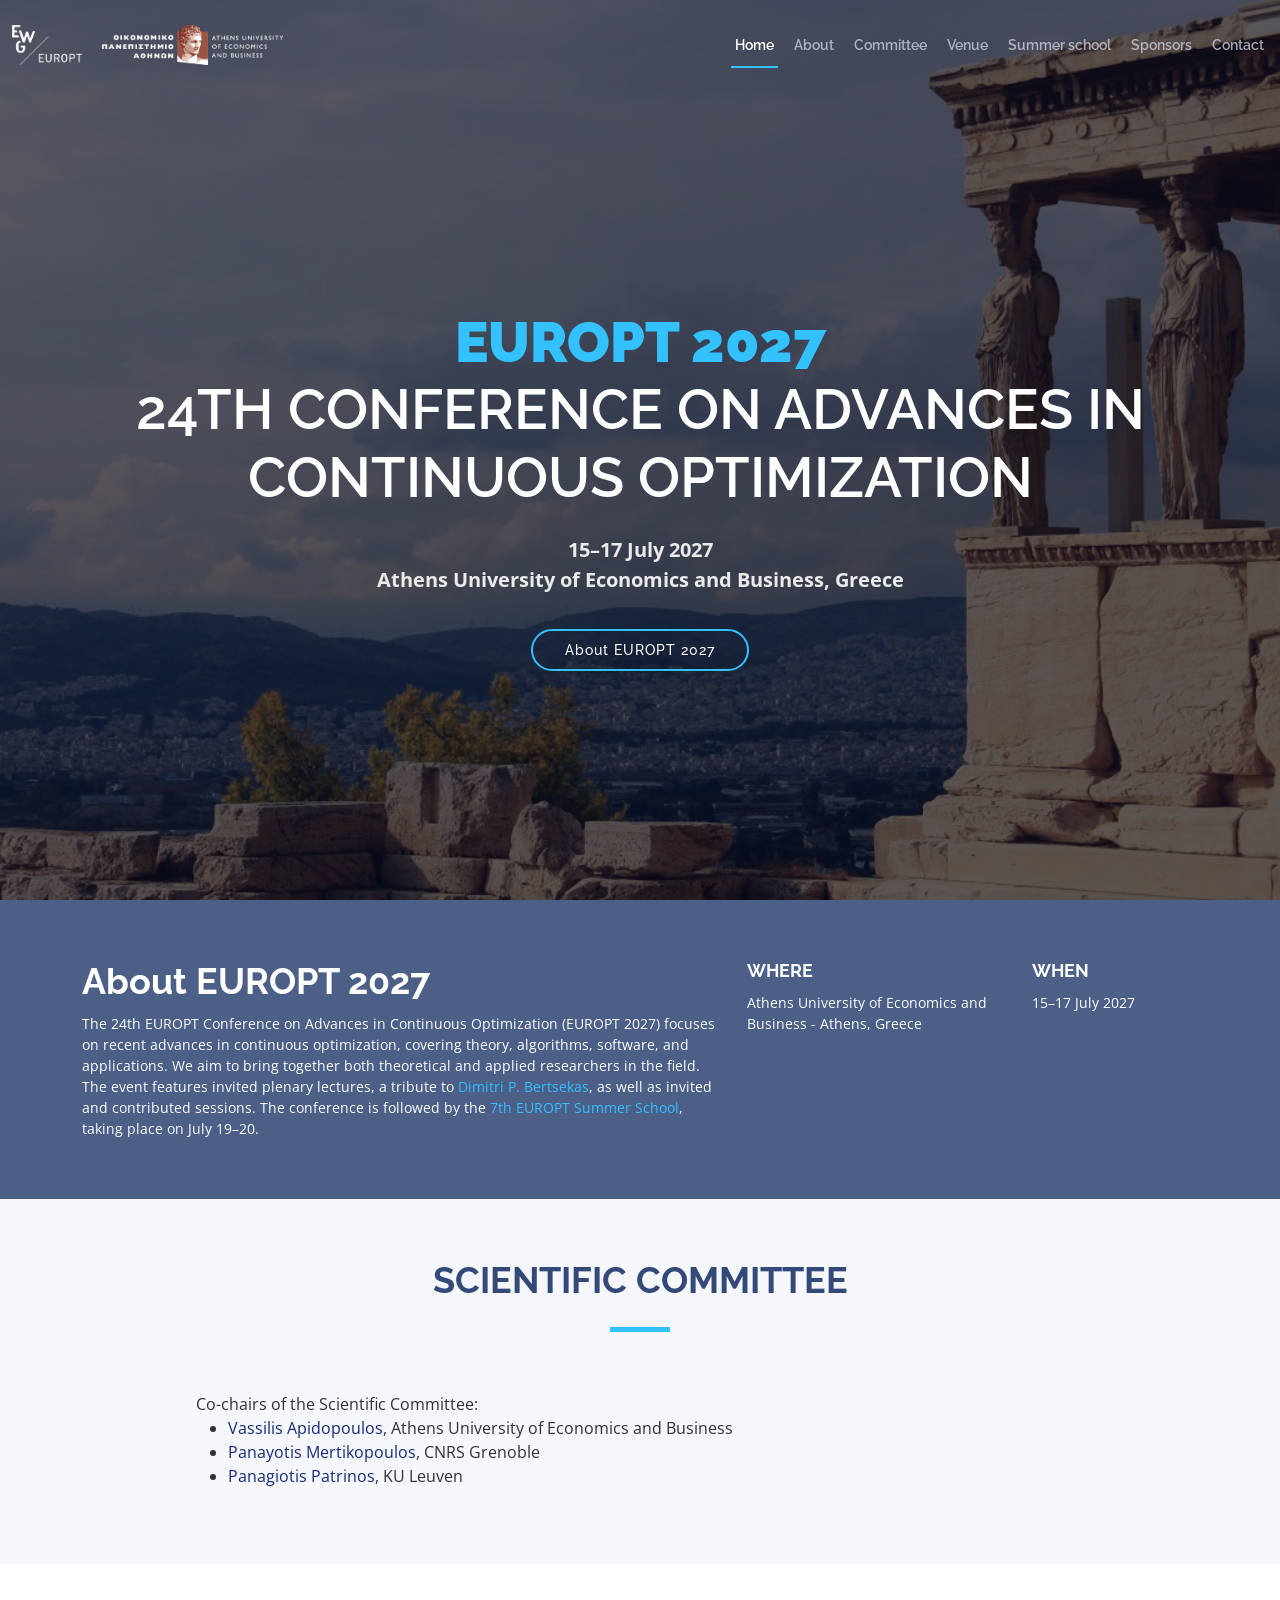
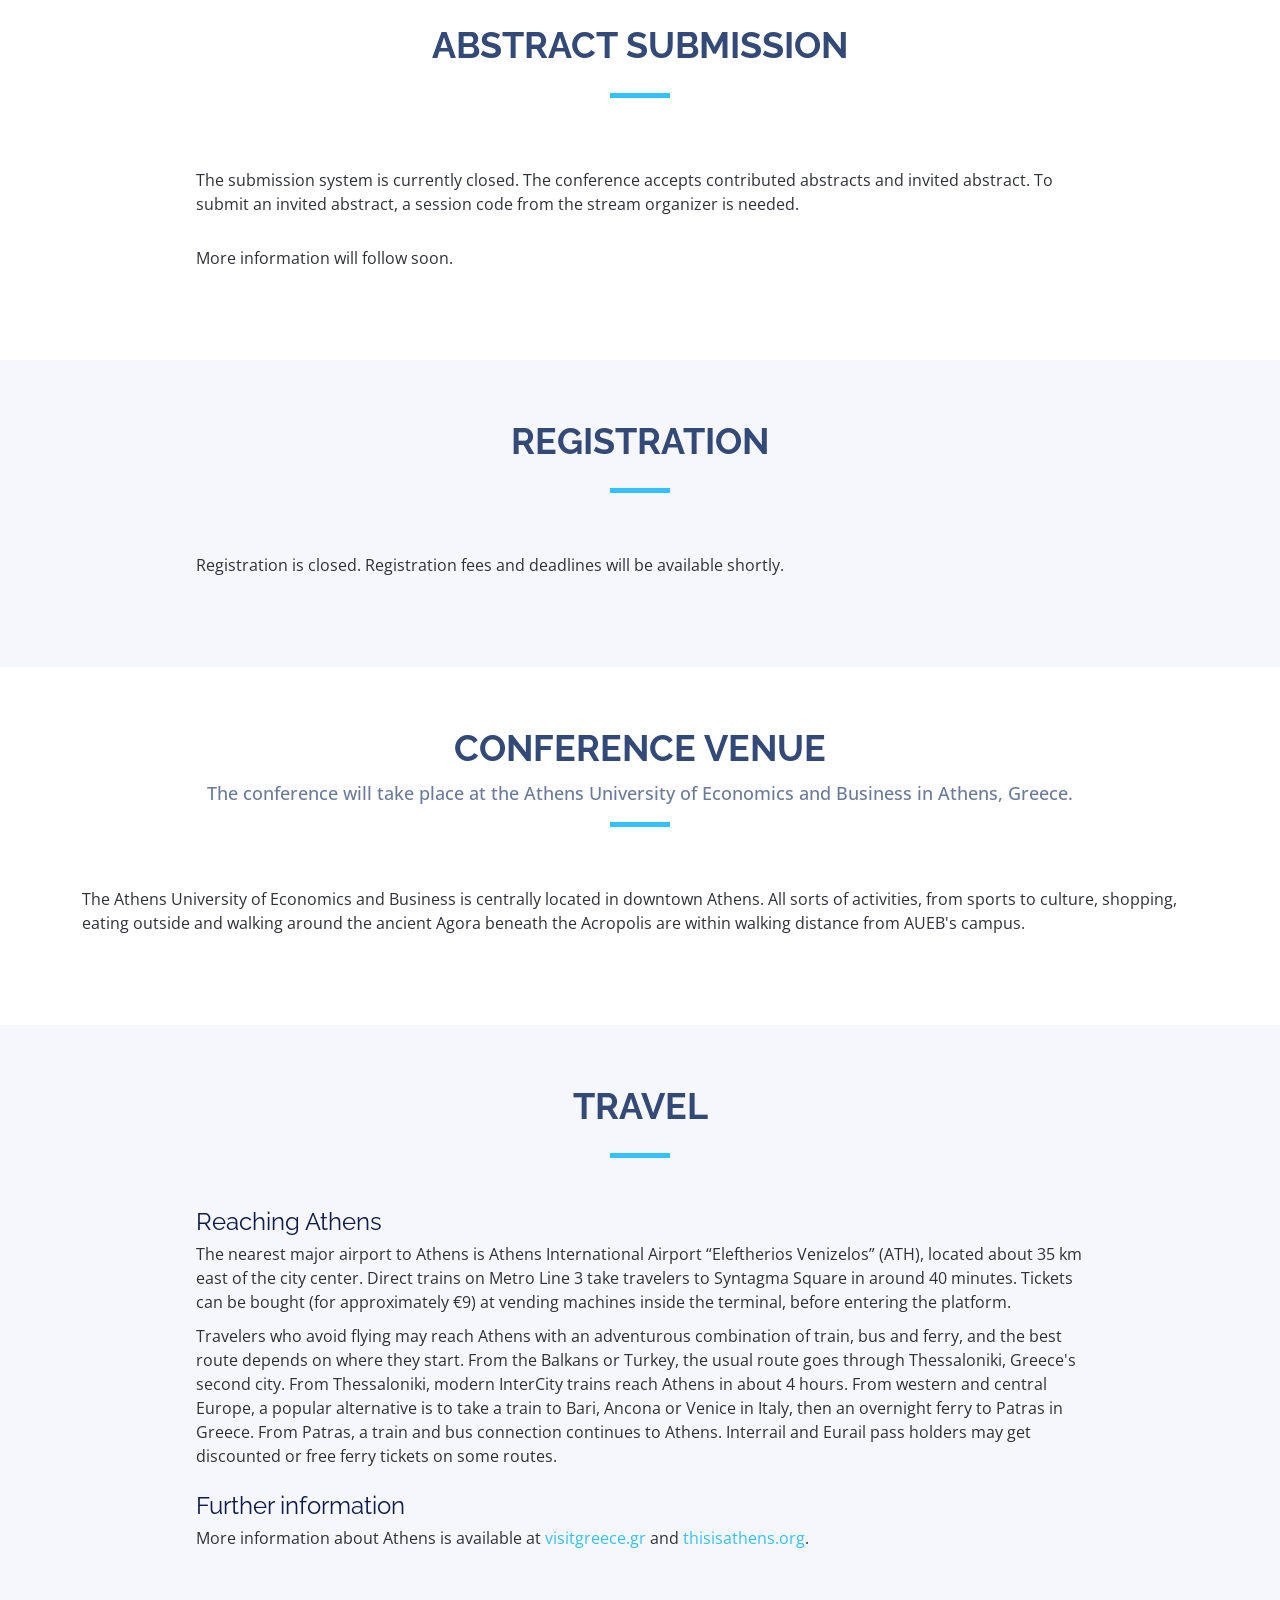
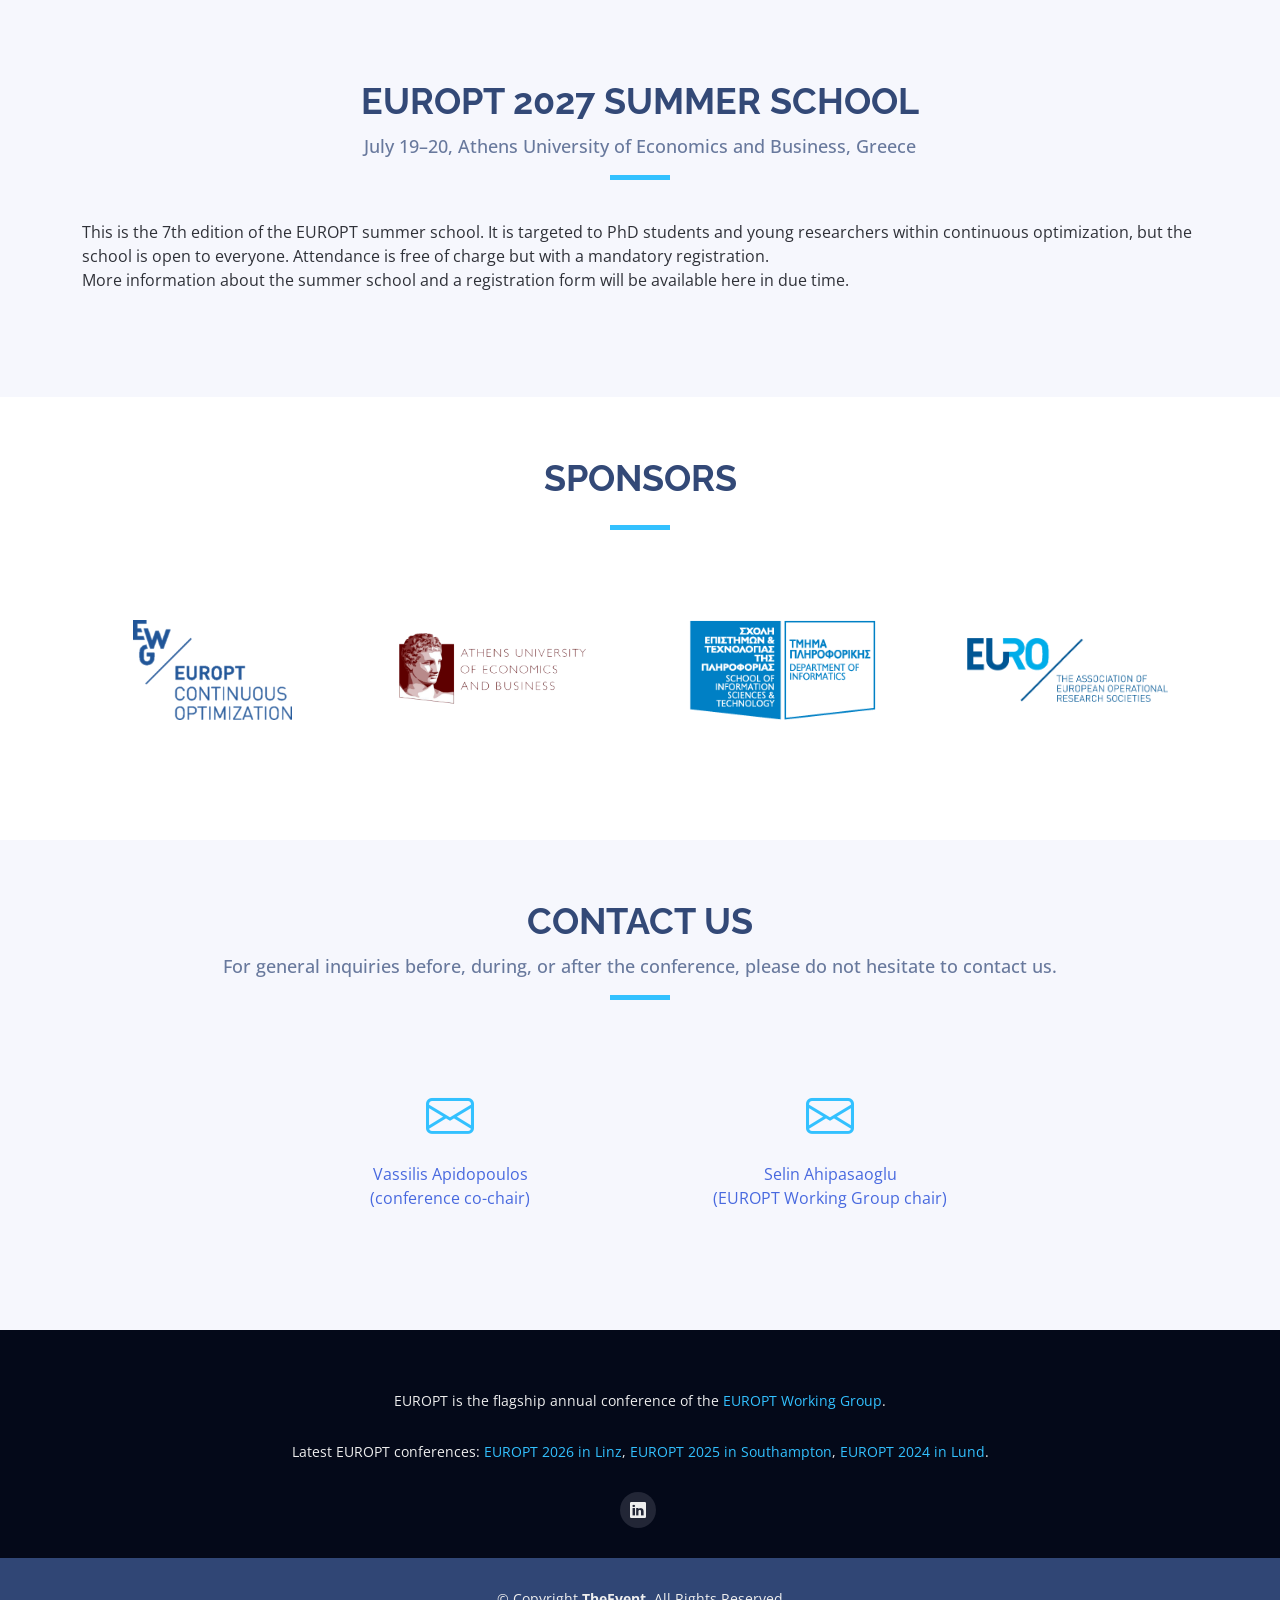
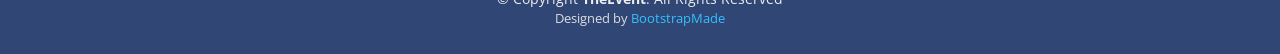
<file: index.html>
<!DOCTYPE html>
<html lang="en">

<head>
  <meta charset="utf-8">
  <meta content="width=device-width, initial-scale=1.0" name="viewport">
  <meta name="robots" content="noindex">

  <title>EUROPT 2027 - Athens University of Economics and Business</title>
  <meta
    content="The 24th EUROPT Conference on Advances in Continuous Optimization (EUROPT 2027) focuses on recent advances on continuous optimization, covering theory, algorithms, software, and applications. EUROPT 2027 takes place at Athens University of Economics and Business, Greece, on July 15&#8211;17, 2027."
    name="description">
  <meta content="" name="keywords">

  <!-- Favicons -->
  <link href="assets/europt2027/assets/img/favicon_europt.png" rel="icon">
  <link href="assets/europt2027/assets/img/apple-touch-icon_EUROPT.png" rel="apple-touch-icon">

  <!-- Google Fonts -->
  <link href="https://fonts.googleapis.com/css?family=Open+Sans:300,300i,400,400i,700,700i|Raleway:300,400,500,700,800"
    rel="stylesheet">

  <!-- Vendor CSS Files -->
  <!--<link href="assets/europt2027/assets/vendor/aos/aos.css" rel="stylesheet">-->
  <link href="assets/europt2027/assets/vendor/bootstrap/css/bootstrap.min.css" rel="stylesheet">
  <link href="assets/europt2027/assets/vendor/bootstrap-icons/bootstrap-icons.css" rel="stylesheet">
  <link href="assets/europt2027/assets/vendor/glightbox/css/glightbox.min.css" rel="stylesheet">
  <link href="assets/europt2027/assets/vendor/swiper/swiper-bundle.min.css" rel="stylesheet">

  <!-- Template Main CSS File -->
  <link href="assets/europt2027/assets/css/style.css" rel="stylesheet">

  <!-- =======================================================
  * Template Name: TheEvent
  * Updated: Sep 18 2023 with Bootstrap v5.3.2
  * Template URL: https://bootstrapmade.com/theevent-conference-event-bootstrap-template/
  * Author: BootstrapMade.com
  * License: https://bootstrapmade.com/license/
  ======================================================== -->
</head>

<body>

  <!-- ======= Header ======= -->
  <header id="header" class="d-flex align-items-center ">
    <div class="container-fluid container-xxl d-flex align-items-center setwidth">

      <div id="logo" class="me-auto">
        <a href="index.html" class="scrollto">
          <img src="assets/europt2027/assets/img/EUROPT_logo_white_cropped.png" alt="" title="">
        </a>
        &nbsp;&nbsp;&nbsp;
        <a href="index.html" class="scrollto">
          <img src="assets/europt2027/assets/img/venue/logo_aueb.png" alt="" title="">
        </a>
      </div>

      <!--<nav id="navbar" class="navbar order-last order-lg-0">-->
      <nav id="navbar" class="navbar custom-order">
        <ul>
          <li><a class="nav-link scrollto active" href="index.html#hero">Home</a></li>
          <li><a class="nav-link scrollto" href="index.html#about">About</a></li>
          <li><a class="nav-link scrollto" href="index.html#committee">Committee</a></li>
          <li><a class="nav-link scrollto" href="index.html#venue">Venue</a></li>
          <li><a class="nav-link scrollto" href="index.html#summer-school">Summer school</a></li>
          <li><a class="nav-link scrollto" href="index.html#supporters">Sponsors</a></li>
          <li><a class="nav-link scrollto" href="index.html#contact">Contact</a></li>
        </ul>
        <i class="bi bi-list mobile-nav-toggle"></i>
      </nav>

    </div>
  </header><!-- End Header -->

  <!-- ======= Hero Section ======= -->
  <section id="hero">
    <div class="hero-container"> <!-- data-aos="zoom-in" -->
      <h1 class="mb-4 pb-0"><strong>EUROPT 2027</strong><br>24th Conference on Advances in<br>Continuous Optimization
      </h1>
      <p class="mb-4 pb-0">15&#8211;17 July 2027<br>Athens University of Economics and Business, Greece</p>
      <a href="index.html#about" class="about-btn scrollto">About EUROPT 2027</a>
    </div>
  </section><!-- End Hero Section -->

  <main id="main">

    <!-- ======= About Section ======= -->
    <section id="about">
      <div class="container position-relative">
        <div class="row">
          <div class="col-lg-7">
            <h2>About EUROPT 2027</h2>
            <p>The 24th EUROPT Conference on Advances in Continuous Optimization (EUROPT 2027) focuses on recent
              advances in continuous optimization, covering theory, algorithms, software, and applications. We aim to
              bring together both theoretical and applied researchers in the field. The event features invited plenary
              lectures, a tribute to <a href="https://www.mit.edu/~dimitrib/home.html" target="_blank" rel="noopener norefrrer">Dimitri P.
                Bertsekas</a>, as well as invited and contributed sessions. The conference is followed by the <a
                href="index.html#summer-school">7th EUROPT Summer School</a>, taking place on July 19&#8211;20.</p>
          </div>
          <div class="col-lg-3">
            <h3>Where</h3>
            <p>Athens University of Economics and Business - Athens, Greece</p>
          </div>
          <div class="col-lg-2">
            <h3>When</h3>
            <p>15&#8211;17 July 2027</p>
          </div>
        </div>
      </div>
    </section><!-- End About Section -->



    <!-- ======= Committees Section ======= -->
    <section id="committee" class="section-with-bg">

      <div class="container">
        <div class="section-header">
          <h2>Scientific committee</h2>
          <p></p>
        </div>

        <div class="row committee-container">

          <div class="committee">
            Co-chairs of the Scientific Committee:
            <div class="row">

              <div class="col-md-12">

                <ul>
                  <li><a href="https://vassilisapid.github.io/" target="_blank" rel="noopener noreferrer">Vassilis Apidopoulos</a>, Athens University of Economics and Business</li>
                  <li><a href="https://scholar.google.com/citations?user=xsusqPYAAAAJ&hl=en" target="_blank" rel="noopener noreferrer">Panayotis Mertikopoulos</a>, CNRS Grenoble</li>
                  <li><a href="https://homes.esat.kuleuven.be/~ppatrino/" target="_blank" rel="noopener noreferrer">Panagiotis Patrinos</a>, KU Leuven</li>
                </ul>

              </div>
            </div>
          </div>
        </div>
      </div>
    </section><!-- End Committees Section -->




    <!-- ======= Submission Section ======= -->
    <section id="submission">

      <div class="container">
        <div class="section-header">
          <h2>Abstract Submission</h2>
          <p></p>
        </div>

        <div class="row submission-container">

          <div class="submission">

            <div class="row">

              <div class="col-md-12">
                <p>The submission system is currently closed.
                  The conference accepts contributed abstracts and invited abstract. To submit an invited abstract, a
                  session code from the stream organizer is needed.</p>

                  <p>More information will follow soon.</p>
              </div>
            </div>

          </div>

        </div>
      </div>

    </section><!-- End Submission Section -->



    <!-- ======= Register Section ======= -->
    <section id="register" class="section-with-bg">
      <div class="container">

        <div class="section-header">
          <h2>Registration</h2>
          <p></p>
        </div>

        <div class="row register-container">

          <div class="register">

            <div class="row">
              <div class="col-lg-12">
                <p>Registration is closed. Registration fees and deadlines will be available shortly.

    </section><!-- End Register Section -->



    <!-- ======= Venue Section ======= -->
    <section id="venue">

      <div class="container">

        <div class="section-header">
          <h2>Conference Venue</h2>
          <p>The conference will take place at the Athens University of Economics and Business in Athens, Greece.</p>
        </div>

        <div class="row g-0">
          <p>The Athens University of Economics and Business is centrally located in downtown Athens. All sorts of activities, from sports to culture, shopping, eating outside and walking around the ancient Agora beneath the Acropolis are within walking distance from AUEB's campus.</p>
        </div>

      </div>

    </section><!-- End Venue Section -->


    <!-- ======= Travel Section ======= -->
    <section id="travel" class="section-with-bg">

      <div class="container">
        <div class="section-header">
          <h2>Travel</h2>
          <p></p>
        </div>

        <div class="row travel-container">

          <div class="travel">
            <h4>Reaching Athens</h4>
            <p>The nearest major airport to Athens is Athens International Airport “Eleftherios Venizelos” (ATH), located about 35 km east of the city center.
              Direct trains on Metro Line 3 take travelers to Syntagma Square in around 40 minutes. Tickets can be bought (for approximately &#x20AC;9) at vending 
              machines inside the terminal, before entering the platform.</p>

            <p>Travelers who avoid flying may reach Athens with an adventurous combination of train, bus and ferry, and the best route depends on where they start.
              From the Balkans or Turkey, the usual route goes through Thessaloniki, Greece's second city.
              From Thessaloniki, modern InterCity trains reach Athens in about 4 hours.
              From western and central Europe, a popular alternative is to take a train to Bari, Ancona or Venice in Italy, then an overnight ferry to Patras in Greece.
              From Patras, a train and bus connection continues to Athens. Interrail and Eurail pass holders may get discounted or free ferry tickets on some routes.</p>

            <br>

            <h4>Further information</h4>
            <p>
              More information about Athens is available at
              <a href="https://www.visitgreece.gr/en/mainland/attica/athens" target="_blank" rel="noopener norefrrer">visitgreece.gr</a>
              and
              <a href="https://www.thisisathens.org/" target="_blank" rel="noopener norefrrer">thisisathens.org</a>.
            </p>
          </div>

        </div>
      </div>

    </section><!-- End Travel Section -->




    <!-- ======= Summer School Details Section ======= -->
    <section id="summer-school" class="section-with-bg">
      <div class="container">
        <div class="section-header">
          <h2 class="speaker-title">EUROPT 2027 Summer School</h2>
          <p>July 19&#8211;20, Athens University of Economics and Business, Greece</p>
        </div>
        <div class="row">
          <div class="col-md-12 summer-school-info">
            This is the 7th edition of the EUROPT summer school. It is targeted to PhD students and young researchers within continuous optimization, but the school is open to everyone.
            Attendance is free of charge but with a mandatory registration.
            
            <p>More information about the summer school and a registration form will be available here in due time.</p>
          </div>
        </div>
      </div>

    </section>






    <!-- ======= Supporters Section ======= -->
    <section id="supporters">

      <div class="container">
        <div class="section-header">
          <h2>Sponsors</h2>
        </div>        

        <div class="row no-gutters supporters-wrap clearfix justify-content-center rol-cols-lg-3">

          <div class="col-lg-3 col-md-3 col-6">
            <div class="supporter-logo">
              <a href="https://www.euro-online.org/websites/continuous-optimization/" target="_blank"
                rel="noopener norefrrer"><img src="assets/europt2027/assets/img/supporters/EUROPT_logo_transp.png"
                  class="img-fluid" alt=""></a>
            </div>
          </div>

          <div class="col-lg-3 col-md-4 col-6">
            <div class="supporter-logo">
              <a href="https://www.aueb.gr" target="_blank" rel="noopener norefrrer"><img
                  src="assets/europt2027/assets/img/supporters/aueb.png" class="img-fluid" alt=""></a>
            </div>
          </div>

          <div class="col-lg-3 col-md-3 col-6">
            <div class="supporter-logo">
              <a href="https://www.dept.aueb.gr/en/cs" target="_blank" rel="noopener norefrrer"><img
                  src="assets/europt2027/assets/img/supporters/aueb_informatics.png" class="img-fluid" alt=""></a>
            </div>
          </div>

          <div class="col-lg-3 col-md-4 col-6">
            <div class="supporter-logo">
              <a href="https://www.euro-online.org/" target="_blank" rel="noopener norefrrer"><img
                  src="assets/europt2027/assets/img/supporters/Euro_Logo2.png" class="img-fluid" alt="">
              </a>
            </div>
          </div>
        </div>

      </div>

    </section><!-- End Sponsors Section -->



    <!-- ======= Contact Section ======= -->
    <section id="contact" class="section-with-bg">

      <div class="container">

        <div class="section-header">
          <h2>Contact Us</h2>
          <p>For general inquiries before, during, or after the conference, please do not hesitate to contact us.</p>
        </div>

        <div class="row contact-info">
          <!-- <div class="col-lg-3 col-md-4 col-6"></div> -->
           <div class="col-lg-2"></div>
            <div class="col-lg-4">
              <div class="contact-email">
                <a href="mailto:vassilis.apid@aueb.gr"><i class="bi bi-envelope"></i></a>
                <p><a href="mailto:vassilis.apid@aueb.gr">Vassilis Apidopoulos</a></p>
                <p><a href="mailto:vassilis.apid@aueb.gr">(conference co-chair)</a></p>
              </div>
            </div>
            <div class="col-lg-4">
              <div class="contact-email">
                <a href="mailto:S.D.Ahipasaoglu@soton.ac.uk"><i class="bi bi-envelope"></i></a>
                <p><a href="mailto:S.D.Ahipasaoglu@soton.ac.uk">Selin Ahipasaoglu</a></p>
                <p><a href="mailto:S.D.Ahipasaoglu@soton.ac.uk">(EUROPT Working Group chair)</a></p>
              </div>
            </div>
        </div>
      </div>
    </section><!-- End Contact Section -->

  </main><!-- End #main -->

  <!-- ======= Footer ======= -->

  <footer id="footer">
    <div class="footer-top">
      <div class="container">
        <div class="row">
          <center>
            <p>EUROPT is the flagship annual conference of the <a
                href="https://www.euro-online.org/websites/continuous-optimization/" target="_blank" rel="noopener noreferrer">EUROPT Working Group</a>.</p>
            <p>Latest EUROPT conferences:
              <a href="https://www.jku.at/en/institute-of-business-analytics-and-technology-transformation/conference-europt-2026/" target="_blank" rel="noopener noreferrer">EUROPT 2026 in Linz</a>,
              <a href="https://europt2025.org/" target="_blank" rel="noopener noreferrer">EUROPT 2025 in Southampton</a>,
              <a href="https://europt2024.event.lu.se/" target="_blank" rel="noopener noreferrer">EUROPT 2024 in Lund</a>.
            </p>
            <div class="social-links">
              <a href="https://www.linkedin.com/company/europt-euro-working-group-on-continuous-optimization/?viewAsMember=true" target="_blank" rel="noopener noreferrer" class="linkedin"><i class="bi bi-linkedin"></i></a>
            </div>
          </center>

        </div>

      </div>
    </div>
    </div>


    <div class="container">
      <div class="copyright">
        &copy; Copyright <strong>TheEvent</strong>. All Rights Reserved
      </div>
      <div class="credits">
        <!--
        All the links in the footer should remain intact.
        You can delete the links only if you purchased the pro version.
        Licensing information: https://bootstrapmade.com/license/
        Purchase the pro version with working PHP/AJAX contact form: https://bootstrapmade.com/buy/?theme=TheEvent
      -->
        Designed by <a href="https://bootstrapmade.com/" target="_blank">BootstrapMade</a>
      </div>
    </div>
  </footer><!-- End  Footer -->

  <a href="index.html#" class="back-to-top d-flex align-items-center justify-content-center"><i
      class="bi bi-arrow-up-short"></i></a>

  <!-- Vendor JS Files -->
  <!--  <script src="assets/europt2027/assets/vendor/aos/aos.js"></script>-->
  <script src="assets/europt2027/assets/vendor/bootstrap/js/bootstrap.bundle.min.js"></script>
  <script src="assets/europt2027/assets/vendor/glightbox/js/glightbox.min.js"></script>
  <script src="assets/europt2027/assets/vendor/swiper/swiper-bundle.min.js"></script>
  <script src="assets/europt2027/assets/vendor/php-email-form/validate.js"></script>

  <!-- Template Main JS File -->
  <script src="assets/europt2027/assets/js/main.js"></script>

</body>

</html>
</file>
<file: assets/europt2027/assets/css/style.css>
/**
* Template Name: TheEvent
* Updated: Sep 18 2023 with Bootstrap v5.3.2
* Template URL: https://bootstrapmade.com/theevent-conference-event-bootstrap-template/
* Author: BootstrapMade.com
* License: https://bootstrapmade.com/license/
*/

/*--------------------------------------------------------------
# General
--------------------------------------------------------------*/
body {
  background: #fff;
  color: #2f3138;
  font-family: "Open Sans", sans-serif;
}

a {
    /*color: #f82249;*/
    color: #33C1FF;
  text-decoration: none;
  transition: 0.5s;
}

a:hover,
a:active,
a:focus {
    /*color: #f8234a;*/
    color: #33C1FF;
  outline: none;
  text-decoration: none;
}

p {
  padding: 0;
  margin: 0 0 30px 0;
}

h1,
h2,
h3,
h4,
h5,
h6 {
  font-family: "Raleway", sans-serif;
  font-weight: 400;
  margin: 0 0 20px 0;
  padding: 0;
  color: #0e1b4d;
}

.main-page {
  margin-top: 70px;
}

/* Prelaoder */
#preloader {
  position: fixed;
  left: 0;
  top: 0;
  z-index: 999;
  width: 100%;
  height: 100%;
  overflow: visible;
  background: #fff url("https://europt2024.event.lu.se/assets/img/preloader.svg") no-repeat center center;
}

/*--------------------------------------------------------------
# Back to top button
--------------------------------------------------------------*/
.back-to-top {
  position: fixed;
  visibility: hidden;
  opacity: 0;
  right: 15px;
  bottom: 15px;
  z-index: 996;
  /*background: #f82249;*/
  background: #33C1FF;
  width: 40px;
  height: 40px;
  border-radius: 50px;
  transition: all 0.4s;
}

.back-to-top i {
  font-size: 28px;
  color: #fff;
  line-height: 0;
}

.back-to-top:hover {
    /*background: #f94a6a;*/
      background: #33C1FF;
  color: #fff;
}

.back-to-top.active {
  visibility: visible;
  opacity: 1;
}

/* Sections Header
--------------------------------*/
.section-header {
  margin-bottom: 60px;
  position: relative;
  padding-bottom: 20px;
}

.section-header::before {
  content: "";
  position: absolute;
  display: block;
  width: 60px;
  height: 5px;
/*  background: #f82249;*/
  background: #33C1FF;
  bottom: 0;
  left: calc(50% - 30px);
}

.section-header h2 {
  font-size: 36px;
  text-transform: uppercase;
  text-align: center;
  font-weight: 700;
  margin-bottom: 10px;
  color: rgba(44, 67, 115, 0.97);
}

.section-header p {
  text-align: center;
  padding: 0;
  margin: 0;
  font-size: 18px;
  font-weight: 500;
  /*color: #9195a2;*/
  color: rgba(44, 67, 115, 0.7);
}

.section-with-bg {
  background-color: #f6f7fd;
}

/*--------------------------------------------------------------
# Header
--------------------------------------------------------------*/
#header {
  height: 90px;
  position: fixed;
  left: 0;
  top: 0;
  right: 0;
  transition: all 0.5s;
  z-index: 997;
  /*width: 100%; 
    box-sizing: border-box; 
    overflow-x: hidden;  */
  /*width: 100vw;*/
}

#header .setwidth {
    width: 100vw;
}


#header.header-scrolled,
#header.header-inner {
    /*background: rgba(6, 12, 34, 0.98); default color*/
    background: rgba(44, 67, 115, 0.98); /*color #2c4373*/
  height: 70px;
}

#header #logo h1 {
  font-size: 36px;
  margin: 0;
  font-family: "Raleway", sans-serif;
  font-weight: 700;
  letter-spacing: 3px;
  text-transform: uppercase;
}

#header #logo h1 span {
    /*color: #f82249;*/
    color: #33C1FF;
}

#header #logo h1 a,
#header #logo h1 a:hover {
  color: #fff;
}

#header #logo img {
  padding: 0;
  margin: 0;
  max-height: 40px;
}

@media (max-width: 1180px) {
  #header #logo img {
    max-height: 30px;
  }
}


/*--------------------------------------------------------------
# Register Button
--------------------------------------------------------------*/
.registerbutton {
  color: #fff;
  /*background: #f82249;*/
  background: #33C1FF;
  padding: 7px 22px;
  margin: 0 0 0 15px;
  border-radius: 50px;
  /*border: 2px solid #f82249;*/
  border: 2px solid #33C1FF;
  
  transition: all ease-in-out 0.3s;
  font-weight: 500;
  line-height: 1;
  font-size: 13px;
  white-space: nowrap;
}

.registerbutton:hover {
  background: none;
  color: #fff;
}

.registerbutton:focus {
  color: #fff;
}

@media (max-width: 992px) {
  .registerbutton {
    margin: 0 15px 0 0;
  }
}

/*--------------------------------------------------------------
# Navigation Menu
--------------------------------------------------------------*/
/**
* Desktop Navigation 
*/
.navbar {
    padding: 0;
}

.navbar ul {
  margin: 0;
  padding: 0;
  display: flex;
  list-style: none;
  align-items: center;
}

.navbar li {
  position: relative;
}

.navbar>ul>li {
  white-space: nowrap;
  padding: 10px 0 10px 12px;
}

.navbar span,
.navbar a,
.navbar a:focus {
  display: flex;
  align-items: center;
  justify-content: space-between;
  color: rgba(202, 206, 221, 0.8);
  font-family: "Raleway", sans-serif;
  font-weight: 600;
  font-size: 14px;
  white-space: nowrap;
  transition: 0.3s;
  position: relative;
  padding: 6px 4px;
}

.navbar a i,
.navbar a:focus i {
  font-size: 12px;
  line-height: 0;
  margin-left: 5px;
}

.navbar>ul>li>span:before,
.navbar>ul>li>a:before {
  content: "";
  position: absolute;
  width: 0;
  height: 2px;
  bottom: -6px;
  left: 0;
  /*background-color: #f82249;*/
  background-color: #33c1ff;
  visibility: hidden;
  transition: all 0.3s ease-in-out 0s;
}

.navbar span:hover:before,
.navbar li:hover>span:before,
.navbar a:hover:before,
.navbar li:hover>a:before,
.navbar .active:before {
  visibility: visible;
  width: 100%;
}

.navbar span:hover,
.navbar a:hover,
.navbar .active,
.navbar .active:focus,
.navbar li:hover>a {
  color: #fff;
}

.navbar .dropdown ul {
  display: block;
  position: absolute;
  left: 12px;
  top: calc(100% + 30px);
  margin: 0;
  padding: 10px 0;
  z-index: 99;
  opacity: 0;
  visibility: hidden;
  background: #fff;
  box-shadow: 0px 0px 30px rgba(127, 137, 161, 0.25);
  transition: 0.3s;
}

.navbar .dropdown ul li {
  min-width: 200px;
}

.navbar .dropdown ul a {
  padding: 10px 20px;
  font-size: 14px;
  text-transform: none;
  color: #060c22;/*2c4373*/
}

.navbar .dropdown ul a i {
  font-size: 12px;
}

.navbar .dropdown ul a:hover,
.navbar .dropdown ul .active:hover,
.navbar .dropdown ul li:hover>a {
    /*color: #f82249;*/
    color: #33c1ff;
}

.navbar .dropdown>ul>li> a:focus {
 color: #060c22;
}

.navbar .dropdown:hover>ul {
  opacity: 1;
  top: 100%;
  visibility: visible;
}

.navbar .dropdown .dropdown ul {
  top: 0;
  left: calc(100% - 30px);
  visibility: hidden;
}

.navbar .dropdown .dropdown:hover>ul {
  opacity: 1;
  top: 0;
  left: 100%;
  visibility: visible;
}

@media (max-width: 1366px) {
  .navbar .dropdown .dropdown ul {
    left: -90%;
  }

  .navbar .dropdown .dropdown:hover>ul {
    left: -100%;
  }
}

.custom-order {
    order: 1; /* Default order */
}

@media (min-width: 1180px) {
    .custom-order {
        order: 0; /* New order at your custom breakpoint */
    }
}


/**
* Mobile Navigation 
*/
.mobile-nav-toggle {
  color: #fff;
  font-size: 28px;
  cursor: pointer;
  display: none;
  line-height: 0;
  transition: 0.5s;
}

@media (max-width: 1180px) {
  .mobile-nav-toggle {
    display: block;
  }

  .navbar ul {
    display: none;
  }
}

.navbar-mobile {
  position: fixed;
  overflow: hidden;
  top: 0;
  right: 0;
  left: 0;
  bottom: 0;
  /*background: rgba(0, 0, 0, 0.9);*/
  background: rgba(44, 67, 115, 0.98);
  transition: 0.3s;
  z-index: 999;
}

.navbar-mobile .mobile-nav-toggle {
  position: absolute;
  top: 15px;
  right: 15px;
}

.navbar-mobile ul {
  display: block;
  position: absolute;
  top: 55px;
  right: 15px;
  bottom: 15px;
  left: 15px;
  padding: 10px 0;
  background-color: #fff;
  overflow-y: auto;
  transition: 0.3s;
}

.navbar-mobile>ul>li {
  padding: 0;
}


.navbar-mobile span:hover:before,
.navbar-mobile li:hover>span:before,
.navbar-mobile a:hover:before,
.navbar-mobile li:hover>a:before,
.navbar-mobile .active:before {
  visibility: hidden;
}

.navbar-mobile span,
.navbar-mobile span:focus,
.navbar-mobile a,
.navbar-mobile a:focus {
  padding: 10px 20px;
  font-size: 15px;
  /*color: #060c22;*/
  color: rgba(44, 67, 115, 0.98); /*color #2c4373*/
}

.navbar-mobile span:hover,
.navbar-mobile li:hover>span,
.navbar-mobile a:hover,
.navbar-mobile .active,
.navbar-mobile li:hover>a {
    /*color: #f82249;*/
    color: #33c1ff;
}

.navbar-mobile .getstarted,
.navbar-mobile .getstarted:focus {
  margin: 15px;
}

.navbar-mobile .dropdown ul {
  position: static;
  display: none;
  margin: 10px 20px;
  padding: 10px 0;
  z-index: 99;
  opacity: 1;
  visibility: visible;
  background: #fff;
  box-shadow: 0px 0px 30px rgba(127, 137, 161, 0.25);
}

.navbar-mobile .dropdown ul li {
  min-width: 200px;
}

.navbar-mobile .dropdown ul span,
.navbar-mobile .dropdown ul a {
  padding: 10px 20px;
}

.navbar-mobile .dropdown ul span i,
.navbar-mobile .dropdown ul a i {
    font-size: 12px;
}

.navbar-mobile .dropdown ul span:hover,
.navbar-mobile .dropdown ul li:hover>span,
.navbar-mobile .dropdown ul a:hover,
.navbar-mobile .dropdown ul .active:hover,
.navbar-mobile .dropdown ul li:hover>a {
    /*color: #f82249;*/
    color: #33c1ff;
}

.navbar-mobile .dropdown>.dropdown-active {
  display: block;
}

/*--------------------------------------------------------------
# Hero Section
--------------------------------------------------------------*/
#hero {
  width: 100%;
  height: 100vh;
  /*background: url(../img/hero-bg.jpg) top center;*/
  background: url(../img/venue/acropolis_athens.jpg) top center;
  background-size: cover;
  overflow: hidden;
  position: relative;
}

@media (min-width: 1024px) {
  #hero {
    background-attachment: fixed;
  }
}

#hero:before {
  content: "";
  background: rgba(6, 12, 34, 0.65);
  position: absolute;
  bottom: 0;
  top: 0;
  left: 0;
  right: 0;
}

#hero .copyright-text {
    position: absolute;
    bottom: 10px; 
    right: 10px; 
    color: white; 
    /*background-color: rgba(0, 0, 0, 0.5); */
    padding: 5px;
    font-size: 0.9em;
}

#hero .hero-container {
  position: absolute;
  bottom: 0;
  left: 0;
  top: 90px;
  right: 0;
  display: flex;
  justify-content: center;
  align-items: center;
  flex-direction: column;
  text-align: center;
  padding: 0 15px;
  /* Center content vertically */
  /* height: calc(100% - 90px); Adjust the height based on the top property */
  /* Shift content upwards by 20% */
  /* transform: translateY(0%); */
}

@media (max-width: 991px) {
  #hero .hero-container {
    top: 70px;
  }
}

#hero h1 {
  color: #fff;
  font-family: "Raleway", sans-serif;
  font-size: 56px;
  font-weight: 600;
  text-transform: uppercase;
}

#hero h1 span {
    /*color: #f82249;*/
    /*color: rgba(50,100,150,1);*/
    color: #33C1FF;
}

#hero h1 strong {
    /*color: #f82249;*/
    /*color: rgba(50,100,150,1);*/
    color: #33C1FF;
}

@media (max-width: 991px) {
  #hero h1 {
    font-size: 34px;
  }
}

#hero p {
  color: #ebebeb;
  font-weight: 700;
  font-size: 20px;
}

@media (max-width: 991px) {
  #hero p {
    font-size: 16px;
  }
}

#hero .play-btn {
  width: 94px;
  height: 94px;
  /*background: radial-gradient(#f82249 50%, rgba(101, 111, 150, 0.15) 52%);*/
  background: radial-gradient(#33c1ff 50%, rgba(101, 111, 150, 0.15) 52%);
  border-radius: 50%;
  display: block;
  position: relative;
  overflow: hidden;
}

#hero .play-btn::after {
  content: "";
  position: absolute;
  left: 50%;
  top: 50%;
  transform: translateX(-40%) translateY(-50%);
  width: 0;
  height: 0;
  border-top: 10px solid transparent;
  border-bottom: 10px solid transparent;
  border-left: 15px solid #fff;
  z-index: 100;
  transition: all 400ms cubic-bezier(0.55, 0.055, 0.675, 0.19);
}

#hero .play-btn:before {
  content: "";
  position: absolute;
  width: 120px;
  height: 120px;
  animation-delay: 0s;
  animation: pulsate-btn 2s;
  animation-direction: forwards;
  animation-iteration-count: infinite;
  animation-timing-function: steps;
  opacity: 1;
  border-radius: 50%;
  /*border: 2px solid rgba(163, 163, 163, 0.4);*/
  border: 2px solid rgba(51, 193, 255, 0.4);
  top: -15%;
  left: -15%;
  /*background: rgba(198, 16, 0, 0);*/
  background: rgba(51, 193, 255, 0);
}

#hero .play-btn:hover::after {
    /*border-left: 15px solid #f82249;*/
    border-left: 15px solid #33c1ff;
  transform: scale(20);
}

#hero .play-btn:hover::before {
  content: "";
  position: absolute;
  left: 50%;
  top: 50%;
  transform: translateX(-40%) translateY(-50%);
  width: 0;
  height: 0;
  border: none;
  border-top: 10px solid transparent;
  border-bottom: 10px solid transparent;
  border-left: 15px solid #fff;
  z-index: 200;
  animation: none;
  border-radius: 0;
}

#hero .about-btn {
  font-family: "Raleway", sans-serif;
  font-weight: 500;
  font-size: 14px;
  letter-spacing: 1px;
  display: inline-block;
  padding: 12px 32px;
  border-radius: 50px;
  transition: 0.5s;
  line-height: 1;
  margin: 10px;
  color: #fff;
  animation-delay: 0.8s;
  /*border: 2px solid #f82249;*/
  border: 2px solid #33c1ff;
}

#hero .about-btn:hover {
    /*background: #f82249;*/
    background: #33c1ff;
  color: #fff;
}

@keyframes pulsate-btn {
  0% {
    transform: scale(0.6, 0.6);
    opacity: 1;
  }

  100% {
    transform: scale(1, 1);
    opacity: 0;
  }
}

/*--------------------------------------------------------------
# About Section
--------------------------------------------------------------*/
#about {
  /*background: url("../img/about-bg.jpg");*/
  background-size: cover;
  overflow: hidden;
  position: relative;
  color: #fff;
  padding: 60px 0 40px 0;
}

@media (min-width: 1024px) {
  #about {
    background-attachment: fixed;
  }
}

#about:before {
  content: "";
  /*background: rgba(13, 20, 41, 0.8);*/
  background: rgba(44, 67, 115, 0.85); /*color #2c4373*/
  position: absolute;
  bottom: 0;
  top: 0;
  left: 0;
  right: 0;
}

#about h2 {
  font-size: 36px;
  font-weight: bold;
  margin-bottom: 10px;
  color: #fff;
}

#about h3 {
  font-size: 18px;
  font-weight: bold;
  text-transform: uppercase;
  margin-bottom: 10px;
  color: #fff;
}


#about p {
  font-size: 14px;
  margin-bottom: 20px;
  color: #fff;
}

/*--------------------------------------------------------------
# Speakers Section
--------------------------------------------------------------*/
#speakers {
  padding: 60px 0 30px 0;
}

#speakers .speaker {
  position: relative;
  overflow: hidden;
  margin-bottom: 30px;
}

#speakers .speaker .details {
/*    background: rgba(6, 12, 34, 0.76);*/
    background: rgba(44, 67, 115, 0.97);
  position: absolute;
  left: 0;
  bottom: -32px;
  right: 0;
  max-width: 400px;
  box-sizing: border-box;
  text-align: center;
  padding-top: 8px;
  transition: all 300ms cubic-bezier(0.645, 0.045, 0.355, 1);
}

#speakers .speaker .details h3 {
  color: #fff;
  font-size: 20px;
  font-weight: 600;
  margin-bottom: -2px;
}

#speakers .speaker .details p {
  color: #fff;
  font-size: 14px;
  margin-bottom: 4px;
  font-style: italic;
}

#speakers .speaker .details .social {
    height: 32px;
    position: relative;
    display: flex;
    justify-content: center;
    max-width: 400px;
    box-sizing: border-box;
}

#speakers .speaker .details .social i {
  line-height: 0;
  margin: 0 2px;
}


#speakers .speaker .details a {
  color: #fff;
}

#speakers .speaker .details a:hover {
    /*color: #f82249;*/
    color: #33c1ff;
}

#speakers .speaker:hover .details {
  bottom: 0;
}

/*#speakers .icon-hover {
    position: relative;
    display: flex;
    justify-content: center;
}*/

#speakers .icon-hover {
    position: relative;
    margin: 0 5px;
    /*display: flex;
    justify-content: center;*/
}


/*#speakers .icon-hover img {
    position: absolute;
    left: 50%;
    top: 0;
    transition: opacity 0.3s ease;
    transform: translateX(-50%);
}*/

#speakers .icon-hover img {
    /*position: absolute;*/
    /*left: 50%;*/
    /*top: 0;*/
    display: block;
    width: 24px;
    height: auto;
    transition: opacity 0.3s ease;
    /*transform: translateX(-50%);*/
}

#speakers .icon-hover img:hover {
  opacity: 1;
}

#speakers .icon-hover:hover img.hover {
  opacity: 0;
}

#speakers .icon-hover .alt-icon-hover {
    position: absolute;
    top: 0;
    left: 0;
    opacity: 0; /* Hide the hover image initially */
    transition: opacity 0.3s ease; /* Smooth transition for hover effect */
}

#speakers .speakers-details .icon-hover-sd {
    position: relative;
    margin-left: 10px;
}

#speakers .speakers-details .icon-hover-sd img {
    position: absolute;
    left: 0;
    top: 50%;
    transform:translateY(-50%);
    transition: opacity 0.3s ease;
}

#speakers .speakers-details .icon-hover-sd img:hover {
  opacity: 0;
}

#speakers .speakers-details .icon-hover-sd:hover img.hover {
  opacity: 1;
}


#speakers .speakers-details {
  padding: 60px 0;
}

#speakers .speakers-details .details h2 {
  color: #112363;
  font-size: 28px;
  font-weight: 700;
  margin-bottom: 10px;
}

#speakers .modal-header h5 {
  color: #112363;
  font-size: 20px;
  /*font-weight: 700;
  margin-bottom: 10px;*/
}

#speakers .speakers-details .details .social {
  margin-bottom: 15px;
}

#speakers .speakers-details .speaker-title {
    display: flex;
    align-items: center;
    justify-content: center;
}

#speakers .speakers-details .details .social a {
  background: #e9edfb;
  color: #112363;
  line-height: 1;
  display: inline-block;
  text-align: center;
  border-radius: 50%;
  width: 36px;
  height: 36px;
  display: inline-flex;
  align-items: center;
  justify-content: center;
}




#speakers .speakers-details .details .social a:hover {
    /*background: #f82249;*/
    background: #33c1ff;
  color: #fff;
}


#speakers .speakers-details .details .social a i {
  font-size: 16px;
  line-height: 0;
}

#speakers .speakers-details .details p {
  color: #112363;
  font-size: 15px;
  margin-bottom: 10px;
}

/*-------------------paste--------------------*/









/*--------------------------------------------------------------
# Schedule Section
--------------------------------------------------------------*/
#schedule {
  padding: 60px 0 60px 0;
}

#schedule .nav-tabs {
  text-align: center;
  margin: auto;
  display: block;
  border-bottom: 0;
  margin-bottom: 30px;
}

#schedule .nav-tabs li {
  display: inline-block;
  margin-bottom: 0;
}

#schedule .nav-tabs a {
  border: none;
  border-radius: 50px;
  font-weight: 600;
  /*background-color: #0e1b4d;*/
  background-color: rgba(44, 67, 115, 0.97);
  color: #fff;
  padding: 10px 100px;
}

@media (max-width: 991px) {
  #schedule .nav-tabs a {
    padding: 8px 60px;
  }
}

@media (max-width: 767px) {
  #schedule .nav-tabs a {
    padding: 8px 50px;
  }
}

@media (max-width: 480px) {
  #schedule .nav-tabs a {
    padding: 8px 30px;
  }
}

#schedule .nav-tabs a.active {
    /*background-color: #f82249;*/
    background-color: #33c1ff;
    
  color: #fff;
}

#schedule .sub-heading {
  text-align: center;
  font-size: 18px;
  font-style: italic;
  margin: 0 auto 30px auto;
}

@media (min-width: 991px) {
  #schedule .sub-heading {
    width: 75%;
  }
}

#schedule .tab-pane {
  transition: ease-in-out 0.2s;
}

#schedule .schedule-item {
  border-bottom: 1px solid #cad4f6;
  padding-top: 15px;
  padding-bottom: 15px;
  transition: background-color ease-in-out 0.3s;
}

#schedule .schedule-item:hover {
  background-color: #fff;
}

#schedule .schedule-item time {
  padding-bottom: 5px;
  display: inline-block;
}

#schedule .schedule-item .speaker {
  width: 60px;
  height: 60px;
  overflow: hidden;
  border-radius: 50%;
  float: left;
  margin: 0 10px 10px 0;
}

#schedule .schedule-item .speaker img {
  height: 100%;
  transform: translateX(-50%);
  margin-left: 50%;
  transition: all ease-in-out 0.3s;
}

#schedule .schedule-item h4 {
  font-size: 18px;
  font-weight: 600;
  margin-bottom: 5px;
}

#schedule .schedule-item h4 span {
  font-style: italic;
  color: #19328e;
  font-weight: normal;
  font-size: 16px;
}

#schedule .schedule-item p {
  font-style: italic;
  color: #152b79;
  margin-bottom: 0;
}


/*--------------------------------------------------------------
# Committee Section
--------------------------------------------------------------*/
#committee {
    padding: 60px 0;
}

#committee .committee-container {
    display: flex;
    justify-content: center;
}

#committee .committee {
    width: 80%;
}

@media (max-width: 992px) { /* Bootstrap's breakpoint for medium devices */
    #committee .committee {
        width: 100%; /* Full width on medium screens */
    }
}

#committee h3 {
  font-weight: 600;
  font-size: 20px;
  margin-bottom: 5px;
  padding: 0 20px;
}

#committee a {
  color: #152b79;
}

#committee a:hover {
    /*color: #f82249;*/
    color: #33c1ff;
}

#committee .stars {
  padding: 0 20px;
  margin-bottom: 5px;
}

#committee .stars i {
  color: rgb(255, 195, 29);
}




/*--------------------------------------------------------------
# Submission Section
--------------------------------------------------------------*/
#submission {
    padding: 60px 0;
}

#submission .submission-container {
    display: flex;
    justify-content: center;
}

#submission .submission {
    width: 80%;
}

@media (max-width: 992px) { /* Bootstrap's breakpoint for medium devices */
    #submission .submission {
        width: 100%; /* Full width on medium screens */
    }
}

#submission h3 {
  font-weight: 600;
  font-size: 20px;
  margin-bottom: 5px;
  padding: 0 20px;
}

#submission h4 {
    /*color: #0056b3;*/
    margin-bottom: 2px;
    font-size: 24px;
    margin-top: -10px;
}

#submission p{
    margin-top: 10px;
}

#submission .strike-through {
    text-decoration: line-through;
}

#submission a {
    /*color: #152b79;*/
    color: #33c1ff;
}

#submission a:hover {
    /*color: #f82249;*/
    color: #33c1ff;
}

#submission .stars {
  padding: 0 20px;
  margin-bottom: 5px;
}

#submission .stars i {
  color: rgb(255, 195, 29);
}




/*--------------------------------------------------------------
# Streams Section
--------------------------------------------------------------*/
#streams {
    padding: 60px 0;
}

#streams .streams-container {
    display: flex;
    justify-content: center;
}

#streams .streams {
    width: 80%;
}

@media (max-width: 992px) { /* Bootstrap's breakpoint for medium devices */
    #streams .streams {
        width: 100%; /* Full width on medium screens */
    }
}

#streams h3 {
  font-weight: 600;
  font-size: 20px;
  margin-bottom: 5px;
  padding: 0 20px;
}

#streams a {
  color: #33c1ff;
}

#streams a:hover {
    /*color: #f82249;*/
    color: #33c1ff;
}

#streams .stars {
  padding: 0 20px;
  margin-bottom: 5px;
}

#streams .stars i {
  color: rgb(255, 195, 29);
}

#streams .conference-streams {
    /*font-family: Arial, sans-serif;*/
  }
  
#streams .conference-streams .stream {
    margin-bottom: 0px;
    padding: 0px;
    margin-left: 30px;
    /*border: 1px solid #ddd;
    border-radius: 5px;*/
  }

#streams .conference-streams .stream  h4,
#streams .conference-streams .stream  h2 {
    /*color: #0056b3;*/
    margin-bottom: 2px;
    font-size: 20px;
    margin-top: -10px;
  }
  
#streams .conference-streams .stream  ul {
    list-style-type: none;
    padding: 0;
  }
  
#streams .conference-streams .stream  li {
    margin-bottom: 5px;
}

#streams .conference-streams .stream  p {
    margin-top: 0;
  }


/*--------------------------------------------------------------
# Venue Section
--------------------------------------------------------------*/
#venue {
  padding: 60px 0;
}

/*#venue .container-fluid {
  margin-bottom: 3px;
}*/

#venue .venue-map iframe {
  width: 100%;
  height: 100%;
  min-height: 300px;
}

#venue .venue-info {
    /*background: url("../img/venue-info-bg.jpg") top center no-repeat;*/
    /*background-color: #FFFFFF;*/
  background-size: cover;
  position: relative;
  padding-top: 60px;
  padding-bottom: 60px;
}

#venue .venue-info:before {
  content: "";
  /*background: rgba(13, 20, 41, 0.8);*/
  background: rgba(44, 67, 115, 0.85); /*color #2c4373*/
  position: absolute;
  bottom: 0;
  top: 0;
  left: 0;
  right: 0;
}

#venue .venue-info h3 {
  font-size: 36px;
  font-weight: 700;
  color: #fff;
}


#venue .venue-info h4 {
    font-size: 18px;
    font-weight: 700;
    color: #fff;
    margin-bottom: 0px;
    margin-top: 10px;
}

@media (max-width: 574px) {
  #venue .venue-info h3 {
    font-size: 24px;
  }
}


#venue .venue-info p {
  color: #fff;
  margin-bottom: 0;
}

#venue .venue-info a {
    
}

#venue .venue-gallery-container {
    /*padding-right: 12px;*/
    margin-top: 3px;
}

#venue .venue-gallery {
    position: relative;
    display: inline-block;
  overflow: hidden;
  border-right: 3px solid #fff;
  border-bottom: 3px solid #fff;
}

#venue .venue-gallery img {
  transition: all ease-in-out 0.4s;
}

#venue .venue-gallery:hover img {
  transform: scale(1.1);
}


#venue .copyright-text {
    position: absolute;
    bottom: -2px; 
    right: 0px; 
    color: white; 
    /*background-color: rgba(0, 0, 0, 0.5); */
    padding: 5px;
    font-size: 0.9em;
}


@media (max-width: 574px) {
  #venue .copyright-text {
      font-size: 10px;
  }
}


/*--------------------------------------------------------------
# Travel Section
--------------------------------------------------------------*/
#travel {
    padding: 60px 0;
}

#travel .travel-container {
    display: flex;
    justify-content: center;
}

#travel .travel {
    width: 80%;
}

@media (max-width: 992px) { /* Bootstrap's breakpoint for medium devices */
    #travel .travel {
        width: 100%; /* Full width on medium screens */
    }
}


#travel h4 {
    /*color: #0056b3;*/
    margin-bottom: 2px;
    font-size: 24px;
    margin-top: -10px;
}

#travel h3 {
  font-weight: 600;
  font-size: 20px;
  margin-bottom: 5px;
  padding: 0 20px;
}

#travel .travel h2 {
    font-size: 20px;
    margin-bottom: 10px;
    margin-top: 0px;
}

#travel .travel p {
    margin-bottom: 10px;
    margin-top: 5px;
}



#travel a {
    /*color: #152b79;*/
    color: #33c1ff;
}

#travel a:hover {
    /*color: #f82249;*/
    color: #33c1ff;
}

#travel .stars {
  padding: 0 20px;
  margin-bottom: 5px;
}

#travel .stars i {
  color: rgb(255, 195, 29);
}



/*--------------------------------------------------------------
# Hotels Section
--------------------------------------------------------------*/
#hotels {
  padding: 60px 0;
}

#hotels .hotel {
  border: 1px solid #e0e5fa;
  background: #fff;
  margin-bottom: 30px;
}

#hotels .hotel:hover .hotel-img img {
  transform: scale(1.1);
}

#hotels .hotel-img {
  overflow: hidden;
  margin-bottom: 15px;
}

#hotels .hotel-img img {
  transition: 0.3s ease-in-out;
}

#hotels h3 {
  font-weight: 600;
  font-size: 20px;
  margin-bottom: 5px;
  padding: 0 20px;
}

#hotels a {
  color: #152b79;
}

#hotels a:hover {
    /*color: #f82249;*/
    color: #33c1ff;
}

#hotels .stars {
  padding: 0 20px;
  margin-bottom: 5px;
}

#hotels .stars i {
  color: rgb(255, 195, 29);
}

#hotels p {
  padding: 0 20px;
  margin-bottom: 20px;
  color: #060c22;
  font-style: italic;
  font-size: 15px;
}

/*--------------------------------------------------------------
# Gallery Section
--------------------------------------------------------------*/
#gallery {
  padding: 60px;
  overflow: hidden;
}

#gallery .swiper-pagination {
  margin-top: 20px;
  position: relative;
}

#gallery .swiper-pagination .swiper-pagination-bullet {
  width: 12px;
  height: 12px;
  background-color: #fff;
  opacity: 1;
  /*border: 1px solid #f82249;*/
  border: 1px solid #33c1ff;
}

#gallery .swiper-pagination .swiper-pagination-bullet-active {
    /*background-color: #f82249;*/
    background-color: #33c1ff;
}

#gallery .swiper-slide-active {
  text-align: center;
}

@media (min-width: 992px) {
  #gallery .swiper-wrapper {
    padding: 40px 0;
  }

  #gallery .swiper-slide-active {
      /*border: 5px solid #f82249;*/
      border: 5px solid #33c1ff;
    padding: 4px;
    background: #fff;
    z-index: 1;
    transform: scale(1.15);
    margin-top: 6px;
  }
}

/*--------------------------------------------------------------
# Sponsors Section
--------------------------------------------------------------*/
#supporters {
  padding: 60px 0;
}

#supporters .supporters-wrap {
  /*border-top: 1px solid #e0e5fa;
  border-left: 1px solid #e0e5fa;*/
    margin-bottom: 30px;
    display: flex;
}

#supporters h3 {
    text-align: center;
}


#supporters .supporter-logo {
  padding: 30px;
  display: flex;
  justify-content: center;
  align-items: center;
  /*border-right: 1px solid #e0e5fa;
  border-bottom: 1px solid #e0e5fa;*/
  overflow: hidden;
  /*background: rgba(255, 255, 255, 1);*/
  height: 160px;
}

#supporters .supporter-logo img {
    max-height: 100px;
    height: auto;
    width: auto;
}

/*
#supporters .supporter-logo:hover img {
  transform: scale(1.2);
}

#supporters img {
  transition: all 0.4s ease-in-out;
}
*/



/*--------------------------------------------------------------
# Organizers Section
--------------------------------------------------------------*/
#organizers {
  padding: 60px 0 30px 0;
}

#organizers .organizer {
  position: relative;
  overflow: hidden;
  margin-bottom: 30px;
}

#organizers .organizer .details {
    /*background: rgba(6, 12, 34, 0.76);*/
    background: rgba(44, 67, 115, 0.97);
  position: absolute;
  left: 0;
  bottom: -32px;
  right: 0;
  max-width: 400px;
  box-sizing: border-box;
  text-align: center;
  padding-top: 8px;
  transition: all 300ms cubic-bezier(0.645, 0.045, 0.355, 1);
}

#organizers .organizer .details h3 {
  color: #fff;
  font-size: 20px;
  font-weight: 600;
  margin-bottom: -2px;
}

#organizers .organizer .details p {
  color: #fff;
  font-size: 14px;
  margin-bottom: 4px;
  font-style: italic;
}

#organizers .organizer .details .social {
    height: 32px;
    position: relative;
    display: flex;
    justify-content: center;
    max-width: 400px;
    box-sizing: border-box;
}

#organizers .organizer .details .social i {
  line-height: 0;
  margin: 0 2px;
}

#organizers .icon-hover {
    position: relative;
    margin: 0 5px;
    /*display: flex;
    justify-content: center;*/
}

#organizers .icon-hover img {
    /*position: absolute;*/
    /*left: 50%;*/
    /*top: 0;*/
    display: block;
    width: 24px;
    height: auto;
    transition: opacity 0.3s ease;
    /*transform: translateX(-50%);*/
}

#organizers .icon-hover img:hover {
  opacity: 1;
}

#organizers .icon-hover:hover img.hover {
  opacity: 0;
}

#organizers .icon-hover .alt-icon-hover {
    position: absolute;
    top: 0;
    left: 0;
    opacity: 0; /* Hide the hover image initially */
    transition: opacity 0.3s ease; /* Smooth transition for hover effect */
}


#organizers .organizer .details a {
  color: #fff;
}

#organizers .organizer .details a:hover {
    /*color: #f82249;*/
    color: #33c1ff;
}

#organizers .organizer:hover .details {
  bottom: 0;
}


@media (max-width: 574px) {
  #organizers .organizer .details h3 {
      font-size: 16px;
  }
  #organizers .organizer .details p {
      font-size: 12px;
  }
}


/*--------------------------------------------------------------
# F.A.Q Section
--------------------------------------------------------------*/
#faq {
  padding: 60px 0;
}

#faq .faq-list {
  padding: 0;
  list-style: none;
}

#faq .faq-list li {
  border-bottom: 1px solid #e9eaed;
  margin-bottom: 20px;
  padding-bottom: 20px;
}

#faq .faq-list .question {
  display: block;
  position: relative;
  /*font-family: #f82249;*/
  font-family: #33c1ff;
  font-size: 18px;
  line-height: 24px;
  font-weight: 400;
  padding-left: 25px;
  cursor: pointer;
  /*color: #e0072f;*/
  color: #33c1ff;
  transition: 0.3s;
}

#faq .faq-list i {
  font-size: 16px;
  position: absolute;
  left: 0;
  top: -2px;
}

#faq .faq-list p {
  margin-bottom: 0;
  padding: 10px 0 0 25px;
}

#faq .faq-list .icon-show {
  display: none;
}

#faq .faq-list .collapsed {
  color: black;
}

#faq .faq-list .collapsed:hover {
    /*color: #f82249;*/
    color: #33c1ff;
}

#faq .faq-list .collapsed .icon-show {
  display: inline-block;
  transition: 0.6s;
}

#faq .faq-list .collapsed .icon-close {
  display: none;
  transition: 0.6s;
}

/*--------------------------------------------------------------
# Register Section
--------------------------------------------------------------*/
#register {
  padding: 60px 0;
}


#register .register-container {
    display: flex;
    justify-content: center;
}

#register .register {
    width: 80%;
}

@media (max-width: 992px) { /* Bootstrap's breakpoint for medium devices */
    #register .register {
        width: 100%; /* Full width on medium screens */
    }
}

#register .card {
  border: none;
  border-radius: 5px;
  transition: all 0.3s ease-in-out;
  box-shadow: 0 10px 25px 0 rgba(6, 12, 34, 0.1);
}

#register .card:hover {
  box-shadow: 0 10px 35px 0 rgba(6, 12, 34, 0.2);
}

#register .card hr {
  margin: 25px 0;
}

#register .card .card-title {
  margin: 10px 0;
  font-size: 14px;
  letter-spacing: 1px;
  font-weight: bold;
}

#register .card .card-price {
  font-size: 48px;
  margin: 0;
}

#register .card ul li {
  margin-bottom: 20px;
}

#register .card .text-muted {
  opacity: 0.7;
}

#register .card .btn {
  font-size: 15px;
  border-radius: 50px;
  padding: 10px 40px;
  transition: all 0.2s;
  /*background-color: #f82249;*/
  background-color: #33c1ff;
  border: 0;
  color: #fff;
}

#register .card .btn:hover {
    /*background-color: #e0072f;*/
    background-color: #33c1ff;
}

#register #buy-ticket-modal input,
#register #buy-ticket-modal select {
  border-radius: 0;
}

#register #buy-ticket-modal .btn {
  font-size: 15px;
  border-radius: 50px;
  padding: 10px 40px;
  transition: all 0.2s;
  /*background-color: #f82249;*/
  background-color: #33c1ff;
  border: 0;
  color: #fff;
}

#register #buy-ticket-modal .btn:hover {
    /*background-color: #e0072f;*/
    background-color: #33c1ff;
}

<!--
#register th,
#register td {
    padding-right: 200px;
}
-->
#register th, #register td {
  padding-right: 8vw; /* Default relative padding */
}

@media (max-width: 600px) {
  #register th, #register td {
    padding-right: 2vw; 
  }
}

@media (min-width: 601px) and (max-width: 992px) {
  #register th, #register td {
    padding-right: 5vw; 
  }
}


#register table {
    margin-top: 20px;
    margin-bottom: 30px;
}

#register ul {
    margin-top: 5px;
}

#register .each-registration {
    margin: 0px;
}

#register .cancellation-text {
    font-style: italic;
}

/*--------------------------------------------------------------
# Contact Section
--------------------------------------------------------------*/
#contact {
  padding: 60px 0;
}

#contact .contact-info {
  margin-bottom: 20px;
  text-align: center;
}

#contact .contact-info i {
  font-size: 48px;
  display: inline-block;
  margin-bottom: 10px;
  /*color: #f82249;*/
  color: #33c1ff;
}

#contact .contact-info address,
#contact .contact-info p {
  margin-bottom: 0;
  color: #112363;
}

#contact .contact-info h3 {
  font-size: 18px;
  margin-bottom: 15px;
  font-weight: bold;
  text-transform: uppercase;
  color: #112363;
}

#contact .contact-info a {
  color: #4869df;
}

#contact .contact-info a:hover {
    /*color: #f82249;*/
    color: #33c1ff;
}

#contact .contact-address,
#contact .contact-phone,
#contact .contact-email {
  margin-bottom: 20px;
}

@media (min-width: 768px) {

  #contact .contact-address,
  #contact .contact-phone,
  #contact .contact-email {
    padding: 20px 0;
  }
}

@media (min-width: 768px) {
  #contact .contact-phone {
    border-left: 1px solid #ddd;
    border-right: 1px solid #ddd;
  }
}

#contact .php-email-form .error-message {
  display: none;
  color: #fff;
  /*  background: #ed3c0d;*/
  background: #33c1ff;
  text-align: left;
  padding: 15px;
  font-weight: 600;
}

#contact .php-email-form .error-message br+br {
  margin-top: 25px;
}

#contact .php-email-form .sent-message {
  display: none;
  color: #fff;
  background: #18d26e;
  text-align: center;
  padding: 15px;
  font-weight: 600;
}

#contact .php-email-form .loading {
  display: none;
  background: #fff;
  text-align: center;
  padding: 15px;
}

#contact .php-email-form .loading:before {
  content: "";
  display: inline-block;
  border-radius: 50%;
  width: 24px;
  height: 24px;
  margin: 0 10px -6px 0;
  border: 3px solid #18d26e;
  border-top-color: #eee;
  animation: animate-loading 1s linear infinite;
}

#contact .php-email-form input,
#contact .php-email-form textarea {
  border-radius: 0;
  box-shadow: none;
  font-size: 14px;
}

#contact .php-email-form input:focus,
#contact .php-email-form textarea:focus {
    /*border-color: #f82249;*/
    border-color: #33c1ff;
}

#contact .php-email-form input {
  padding: 10px 15px;
}

#contact .php-email-form textarea {
  padding: 12px 15px;
}

#contact .php-email-form button[type=submit] {
    /*background: #f82249;*/
    background: #33c1ff;
  border: 0;
  padding: 10px 40px;
  color: #fff;
  transition: 0.4s;
  border-radius: 50px;
  cursor: pointer;
}

#contact .php-email-form button[type=submit]:hover {
    /*background: #e0072f;*/
    background: #33c1ff;
}

@keyframes animate-loading {
  0% {
    transform: rotate(0deg);
  }

  100% {
    transform: rotate(360deg);
  }
}

/*--------------------------------------------------------------
# Footer
--------------------------------------------------------------*/
#footer {
    /*background: #101522;*/
    background: rgba(44, 67, 115, 0.98);
  padding: 0 0 25px 0;
  color: #eee;
  font-size: 14px;
}

#footer .footer-top {
  background: #040919;
  padding: 60px 0 30px 0;
}

#footer .footer-top .footer-info {
  margin-bottom: 30px;
}

#footer .footer-top .footer-info h3 {
  font-size: 26px;
  margin: 0 0 20px 0;
  padding: 2px 0 2px 0;
  line-height: 1;
  font-family: "Raleway", sans-serif;
  font-weight: 700;
  color: #fff;
}

#footer .footer-top .footer-info img {
  height: 40px;
  margin-bottom: 10px;
}

#footer .footer-top .footer-info p {
  font-size: 14px;
  line-height: 24px;
  margin-bottom: 0;
  font-family: "Raleway", sans-serif;
  color: #fff;
}

#footer .footer-top .social-links a {
  display: inline-block;
  background: #222636;
  color: #eee;
  line-height: 1;
  margin-right: 4px;
  border-radius: 50%;
  width: 36px;
  height: 36px;
  transition: 0.3s;
  display: inline-flex;
  align-items: center;
  justify-content: center;
}

#footer .footer-top .social-links a i {
  line-height: 0;
  font-size: 16px;
}

#footer .footer-top .social-links a:hover {
    /*background: #f82249;*/
    background: #33c1ff;
  color: #fff;
}

#footer .footer-top h4 {
  font-size: 14px;
  font-weight: bold;
  color: #fff;
  text-transform: uppercase;
  position: relative;
  padding-bottom: 12px;
  /*border-bottom: 2px solid #f82249;*/
  border-bottom: 2px solid #33c1ff;
}

#footer .footer-top .footer-links {
  margin-bottom: 30px;
}

#footer .footer-top .footer-links ul {
  list-style: none;
  padding: 0;
  margin: 0;
}

#footer .footer-top .footer-links ul i {
  padding-right: 5px;
  /*color: #f82249;*/
  color: #33c1ff;
  font-size: 18px;
}

#footer .footer-top .footer-links ul li {
  border-bottom: 1px solid #262c44;
  padding: 10px 0;
}

#footer .footer-top .footer-links ul li:first-child {
  padding-top: 0;
}

#footer .footer-top .footer-links ul a {
  color: #eee;
}

#footer .footer-top .footer-links ul a:hover {
    /*color: #f82249;*/
    color: #33c1ff;
}

#footer .footer-top .footer-contact {
  margin-bottom: 30px;
}

#footer .footer-top .footer-contact p {
  line-height: 26px;
}

#footer .footer-top .footer-newsletter {
  margin-bottom: 30px;
}

#footer .footer-top .footer-newsletter input[type=email] {
  border: 0;
  padding: 6px 8px;
  width: 65%;
}

#footer .footer-top .footer-newsletter input[type=submit] {
    /*background: #f82249;*/
    background: #33c1ff;
  border: 0;
  width: 35%;
  padding: 6px 0;
  text-align: center;
  color: #fff;
  transition: 0.3s;
  cursor: pointer;
}

#footer .footer-top .footer-newsletter input[type=submit]:hover {
    /*background: #e0072f;*/
    background: #33c1ff;
}

#footer .copyright {
  text-align: center;
  padding-top: 30px;
}

#footer .credits {
  text-align: center;
  font-size: 13px;
  color: #ddd;
}

/*--------------------------------------
Summer school
---------------------------------------*/

/*#summer-school .school-columns {
    margin-bottom: 15px;
}*/

#summer-school .topbottommargins {
    padding-top: 15px;
    margin-bottom: 15px;
}
    
#summer-school .icon-hover {
    position: relative;
    margin-left: 10px;
}

#summer-school .icon-hover img {
    position: absolute;
    left: 0;
    top: 50%;
    transform:translateY(-50%);
    transition: opacity 0.3s ease;
}

#summer-school .icon-hover img:hover {
  opacity: 0;
}

#summer-school .icon-hover:hover img.hover {
  opacity: 1;
}

#summer-school {
  padding: 60px 0;
}

#summer-school .details h2 {
  color: #112363;
  font-size: 28px;
  font-weight: 700;
  margin-bottom: 10px;
}

#summer-school .details .social {
  margin-bottom: 15px;
}

#summer-school .speaker-title {
    display: flex;
    align-items: center;
    justify-content: center;
}

#summer-school .details .social a {
  background: #e9edfb;
  color: #112363;
  line-height: 1;
  display: inline-block;
  text-align: center;
  border-radius: 50%;
  width: 36px;
  height: 36px;
  display: inline-flex;
  align-items: center;
  justify-content: center;
}

#summer-school .details .social a:hover {
    /*background: #f82249;*/
    background: #33c1ff;
  color: #fff;
}

#summer-school .details .social a i {
  font-size: 16px;
  line-height: 0;
}

#summer-school .details p {
  color: #112363;
  font-size: 15px;
  margin-bottom: 10px;
}

#summer-school .details h3 {
    font-size: 18px;
    margin-bottom: 8px;
}

#summer-school .details h4 {
    font-size: 16px;
    font-weight: bold;
    margin-bottom: 6px;
}


#schedule .sub-heading {
  text-align: center;
  font-size: 18px;
  font-style: italic;
  margin: 0 auto 30px auto;
}

@media (min-width: 991px) {
  #schedule .sub-heading {
    width: 75%;
  }
}

#summer-school .tab-pane {
  transition: ease-in-out 0.2s;
}

#summer-school .schedule-item {
  border-bottom: 0px solid #cad4f6;
  padding-top: 0px;
  padding-bottom: 0px;
  transition: background-color ease-in-out 0.3s;
}

#summer-school .schedule-item:hover {
  background-color: #fff;
}

#summer-school .schedule-item time {
  padding-bottom: 0px;
  display: inline-block;
}

#summer-school .schedule-item .speaker {
  width: 60px;
  height: 60px;
  overflow: hidden;
  border-radius: 50%;
  float: left;
  margin: 0 0px 0px 0;
}

#summer-school .schedule-item .speaker img {
  height: 100%;
  transform: translateX(-50%);
  margin-left: 50%;
  transition: all ease-in-out 0.3s;
}

#summer-school .schedule-item h4 {
    font-size: 18px;
    font-weight: normal;
    margin-bottom: 0px;
}

#summer-school .schedule-item h4 span {
  font-style: italic;
  color: #19328e;
  font-weight: normal;
  font-size: 16px;
}

#summer-school .schedule-item p {
  font-style: italic;
  color: #152b79;
  margin-bottom: 0;
}

#summer-school .summer-school-info {
    margin-bottom: 15px;
    margin-top:-20px;
}

#summer-school .summer-school-info span {
    font-weight:bold;
}
</file>
